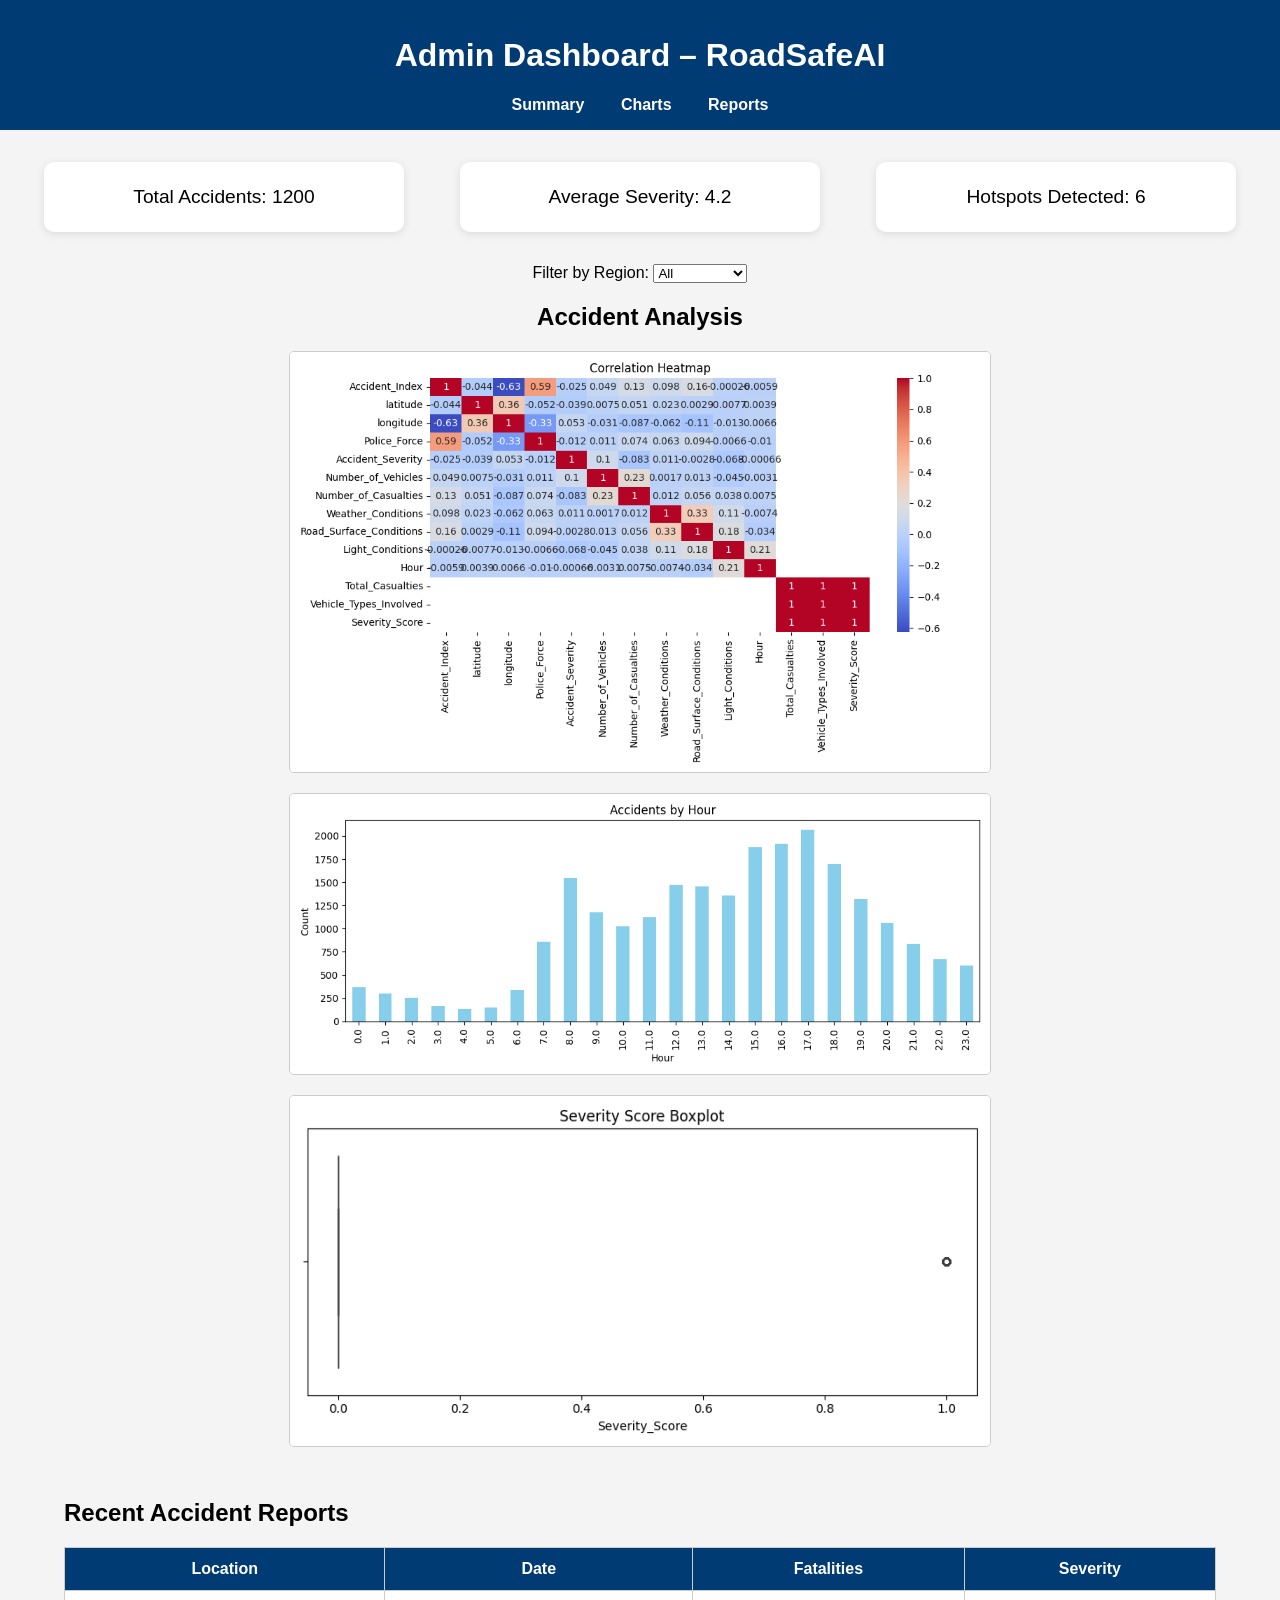
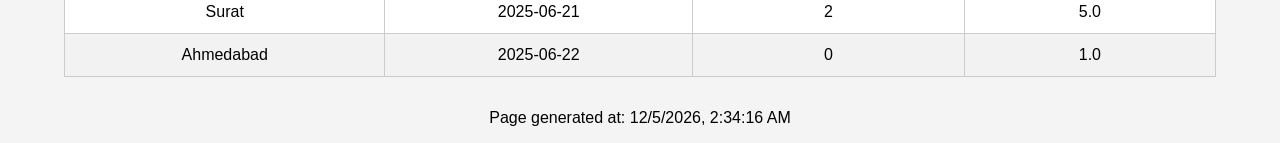
<file: frontend/admin/index.html>
<!DOCTYPE html>
<html lang="en">
  <head>
    <meta charset="UTF-8" />
    <title>Admin Dashboard – RoadSafeAI</title>
    <link rel="stylesheet" href="style.css" />
  </head>
  <body>
    <header>
      <h1>Admin Dashboard – RoadSafeAI</h1>
      <nav>
        <a href="#summary">Summary</a> <a href="#charts">Charts</a>
        <a href="#reports">Reports</a>
      </nav>
    </header>
    <section id="summary" class="card-grid">
      <div class="card">Total Accidents: 1200</div>
      <div class="card">Average Severity: 4.2</div>
      <div class="card">Hotspots Detected: 6</div>
    </section>
    <section id="charts">
      <label for="regionFilter">Filter by Region:</label>
      <select id="regionFilter">
        <option value="all">All</option>
        <option value="surat">Surat</option>
        <option value="ahmedabad">Ahmedabad</option>
        <option value="vadodara">Vadodara</option>
      </select>
      <h2>Accident Analysis</h2>
<img src="charts/heatmap.png" alt="Accident Heatmap (Location-wise)" />
<img src="charts/hourly_bar.png" alt="Accidents by Hour (Bar Chart)" />
<img src="charts/severity_boxplot.png" alt="Severity Score Distribution (Boxplot)" />

    </section>
    <section id="reports">
      <h2>Recent Accident Reports</h2>
      <table>
        <thead>
          <tr>
            <th>Location</th>
            <th>Date</th>
            <th>Fatalities</th>
            <th>Severity</th>
          </tr>
        </thead>
        <tbody>
          <tr>
            <td>Surat</td>
            <td>2025-06-21</td>
            <td>2</td>
            <td>5.0</td>
          </tr>
          <tr>
            <td>Ahmedabad</td>
            <td>2025-06-22</td>
            <td>0</td>
            <td>1.0</td>
          </tr>
        </tbody>
      </table>
    </section>
    <script src="script.js"></script>
    <footer>
      <p id="timestamp" style="text-align: center">Page generated at: --</p>
    </footer>
  </body>
</html>
</file>
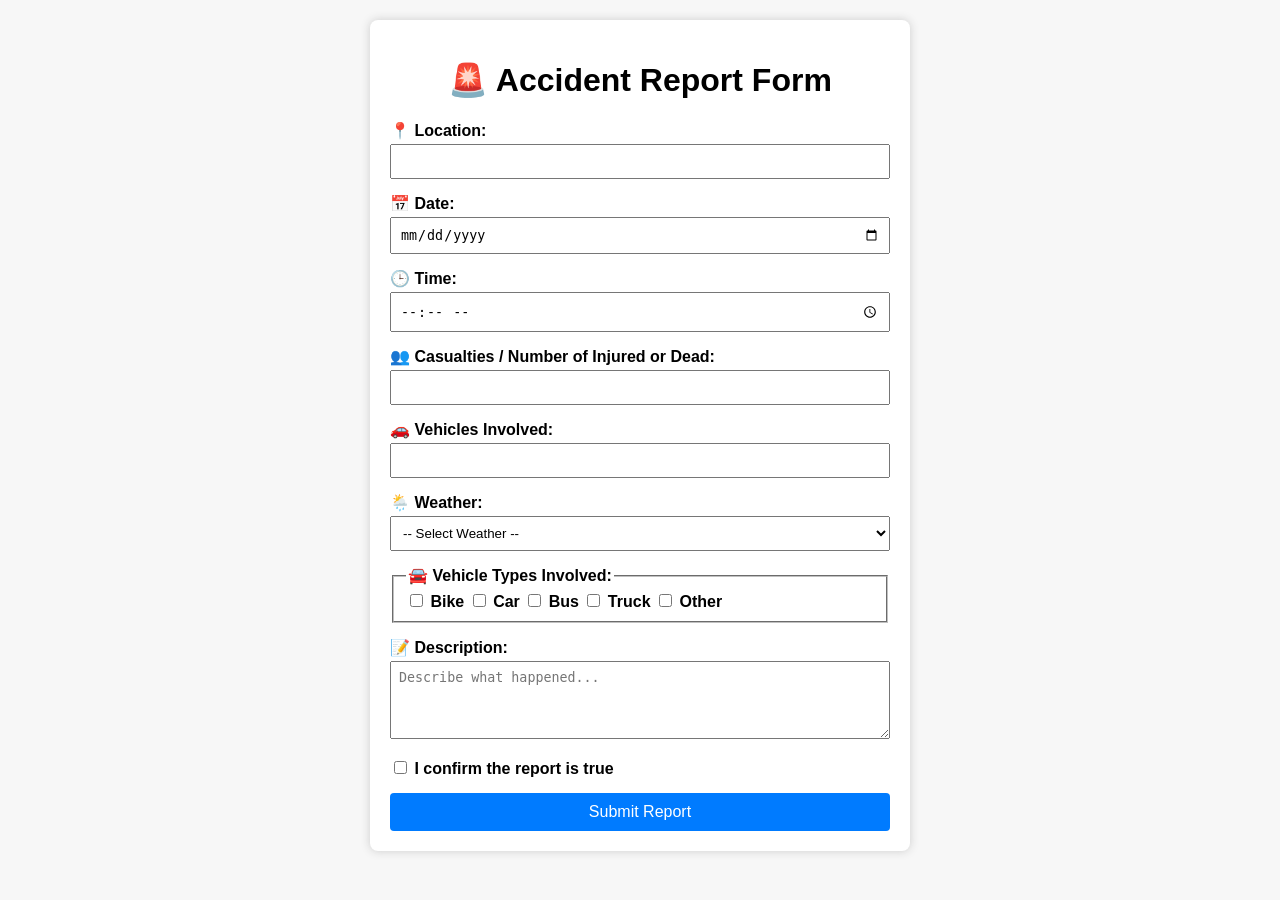
<file: frontend/public/report.html>
<!DOCTYPE html>
<html lang="en">
<head>
  <meta charset="UTF-8">
  <title>Report an Accident</title>
  <link rel="stylesheet" href="style.css">
</head>
<body>
  <div class="container">
    <h1>🚨 Accident Report Form</h1>
    <form id="accidentForm">
      <label>📍 Location:
        <input type="text" name="location" required>
      </label>

      <label>📅 Date:
        <input type="date" name="date" required>
      </label>

      <label>🕒 Time:
        <input type="time" name="time" required>
      </label>

      <label>👥 Casualties / Number of Injured or Dead: 
        <input type="number" name="casualties" min="0">
      </label>

      <label>🚗 Vehicles Involved:
        <input type="number" name="vehicles" min="0">
      </label>

      <label>🌦️ Weather:
        <select name="weather" required>
          <option value="">-- Select Weather --</option>
          <option>Sunny</option>
          <option>Rainy</option>
          <option>Foggy</option>
          <option>Unknown</option>
        </select>
      </label>

      <fieldset>
        <legend>🚘 Vehicle Types Involved: </legend>
        <label><input type="checkbox" name="vehicle_type" value="Bike"> Bike</label>
        <label><input type="checkbox" name="vehicle_type" value="Car"> Car</label>
        <label><input type="checkbox" name="vehicle_type" value="Bus"> Bus</label>
        <label><input type="checkbox" name="vehicle_type" value="Truck"> Truck</label>
        <label><input type="checkbox" name="vehicle_type" value="Other"> Other</label>
      </fieldset>

      <label>📝 Description:
        <textarea name="description" rows="4" cols="40" placeholder="Describe what happened..."></textarea>
      </label>

      <label>
        <input type="checkbox" name="terms" required> I confirm the report is true
      </label>

      <button type="submit">Submit Report</button>
    </form>
  </div>
  <script src="script.js"></script>
</body>
</html>
</file>
<file: frontend/admin/style.css>
/* Reset */
body {
  margin: 0;
  font-family: Arial, sans-serif;
  background-color: #f4f4f4;
}

/* Header */
header {
  background-color: #003b73;
  color: white;
  padding: 1rem;
  text-align: center;
}

nav {
  margin-top: 0.5rem;
}

nav a {
  color: white;
  text-decoration: none;
  margin: 0 1rem;
  font-weight: bold;
}

nav a:hover {
  text-decoration: underline;
}

/* Summary Cards */
.card-grid {
  display: flex;
  justify-content: space-around;
  margin: 2rem 1rem;
}

.card {
  background-color: white;
  padding: 1.5rem;
  border-radius: 10px;
  width: 25%;
  text-align: center;
  box-shadow: 0 2px 8px rgba(0, 0, 0, 0.1);
  font-size: 1.2rem;
}

/* Charts */
#charts {
  text-align: center;
  margin: 2rem;
}

#charts img {
  width: 80%;
  max-width: 700px;
  margin-bottom: 1rem;
  border: 1px solid #ccc;
  border-radius: 5px;
}

/* Table */
#reports {
  margin: 2rem auto;
  width: 90%;
}

table {
  width: 100%;
  border-collapse: collapse;
  background-color: white;
}

th,
td {
  border: 1px solid #ccc;
  padding: 0.75rem;
  text-align: center;
}

th {
  background-color: #003b73;
  color: white;
}

tbody tr:nth-child(even) {
  background-color: #f2f2f2;
}
.card:hover {
  transform: scale(1.05);
  transition: transform 0.3s ease-in-out;
  box-shadow: 0 4px 16px rgba(0, 0, 0, 0.2);
  cursor: pointer;
}
</file>
<file: frontend/public/style.css>
body {
  font-family: Arial, sans-serif;
  background-color: #f7f7f7;
  margin: 0;
  padding: 20px;
}
.container {
  max-width: 500px;
  background: #fff;
  padding: 20px;
  margin: auto;
  border-radius: 8px;
  box-shadow: 0 0 10px #ccc;
}
h1 {
  text-align: center;
}
form {
  display: flex;
  flex-direction: column;
}
label, fieldset {
  margin-bottom: 15px;
  font-weight: bold;
}
input[type="text"],
input[type="date"],
input[type="time"],
input[type="number"],
select,
textarea {
  width: 100%;
  padding: 8px;
  margin-top: 4px;
  box-sizing: border-box;
}
button {
  background-color: #007bff;
  color: white;
  padding: 10px;
  border: none;
  font-size: 16px;
  border-radius: 4px;
  cursor: pointer;
}
button:hover {
  background-color: #0056b3;
}
</file>
